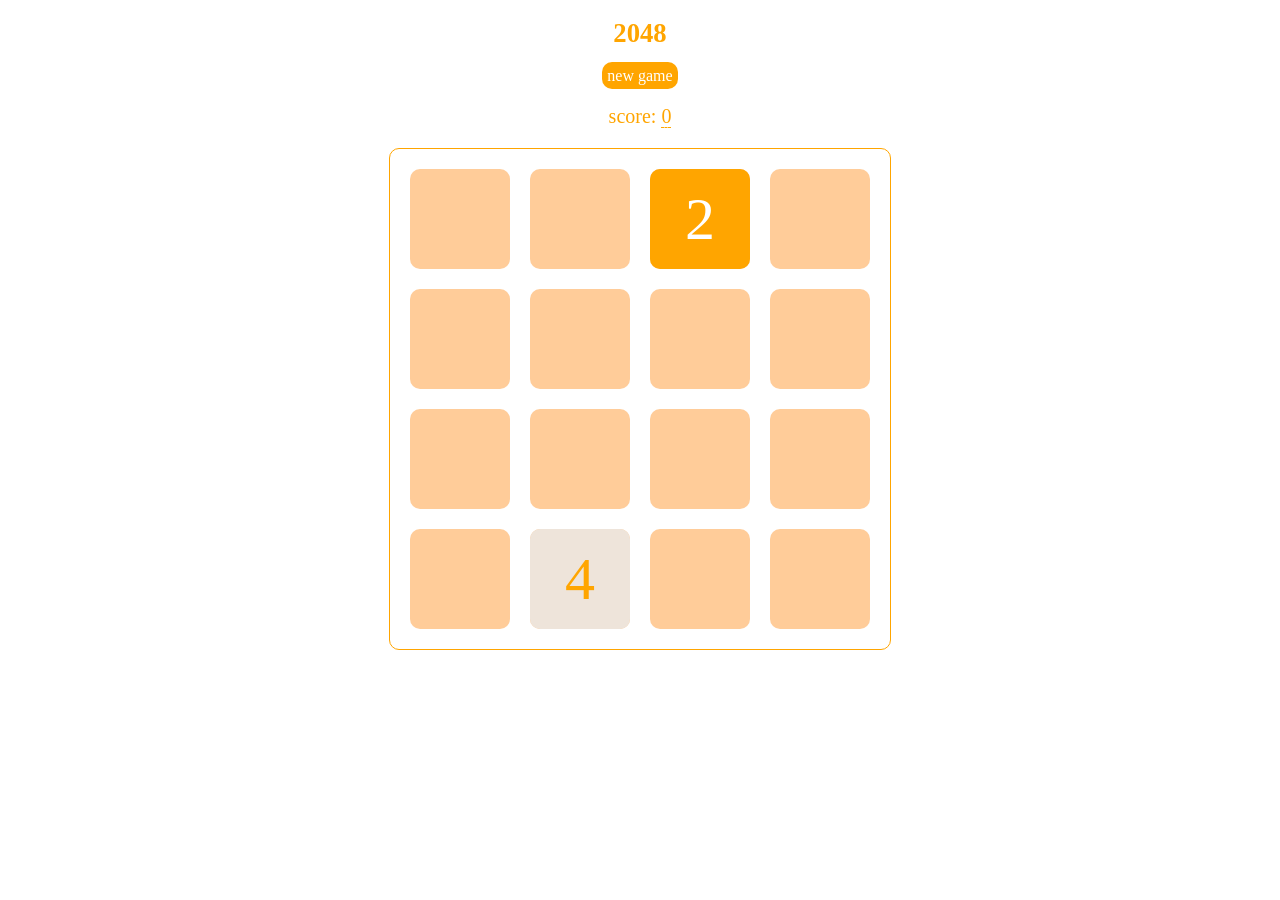
<file: index.html>
<!DOCTYPE html>
<html>
<head>
	<meta charset="UTF-8" />
	<meta http-equiv = "X-UA-Compatible" content="IE=edge"	/>
	<meta name = "viewport" content = "width=device-width, height=device-height, initial-scale=1.0, minimum-scale = 1.0, maximum-scale=1.0, user-scalable = no" />
	<title>2048</title>
	<link rel="stylesheet" href = "2048.css" />
	<script type="text/javascript" src="jquery-1.9.1.min.js"></script>
	<script type="text/javascript" src="main2048.js"></script>
	<script type="text/javascript" src="support2048.js"></script>
	<script type="text/javascript" src="move2048.js"></script>
</head>

<body>
	<header>
		<h1>2048</h1>
		<a href="javascript:newGame();" class="btm" id="newGameButtom">new game</a><br />
		<p>score: <span id="score">0</span></p>
	</header>
	<div id="container">
		<div class="cell" id="cell-00"></div>
		<div class="cell" id="cell-01"></div>
		<div class="cell" id="cell-02"></div>
		<div class="cell" id="cell-03"></div>
		<div class="cell" id="cell-10"></div>
		<div class="cell" id="cell-11"></div>
		<div class="cell" id="cell-12"></div>
		<div class="cell" id="cell-13"></div>
		<div class="cell" id="cell-20"></div>
		<div class="cell" id="cell-21"></div>
		<div class="cell" id="cell-22"></div>
		<div class="cell" id="cell-23"></div>
		<div class="cell" id="cell-30"></div>
		<div class="cell" id="cell-31"></div>
		<div class="cell" id="cell-32"></div>
		<div class="cell" id="cell-33"></div>
		

			<div  class="alert" id="gameOver">
				<p>Game is Over</p>
				<a href="javascript:newGame();" class="btm" id="tryAgain">try again</a><br />
			</div>
		
			<div class="alert" id="gameWin" >
				<p>GOOD!NOW YOU HAVE GET 2048!</p>
				<p><a href="javascript:newGame();" class="btm" id="restart">new game</a></p>
				<p><a href="javascript:continuePlay();" class="btm" id="continue">GoGoGO</a></p>
			</div>

	


</body>
</html>
</file>
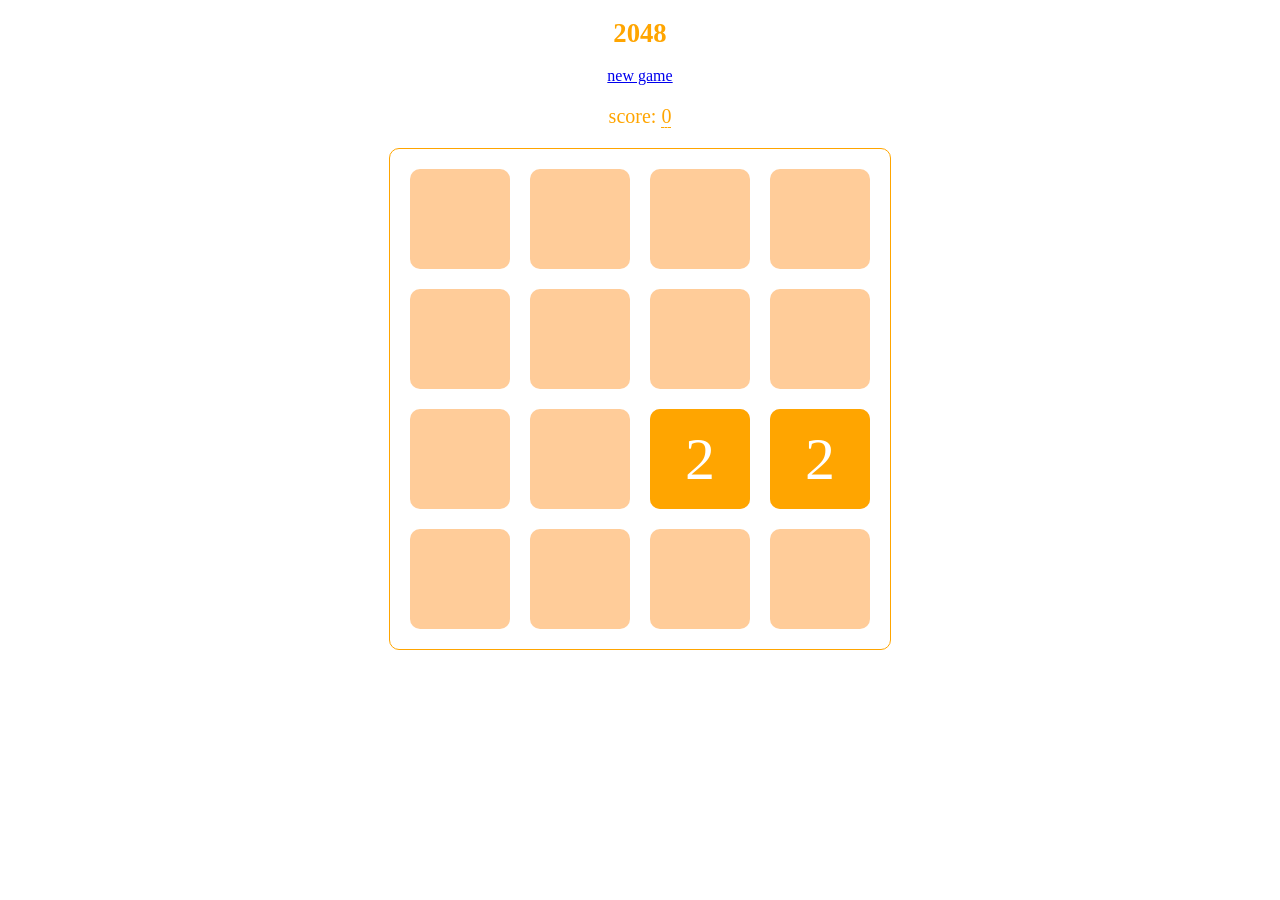
<file: 2048.html>
<!DOCTYPE html>
<head>
<meta http-equiv="Content-Type" content="text/html; charset=gb2312" />
<title>2048</title>
<link rel="stylesheet" href = "2048.css" />
<script type="text/javascript" src="jquery-1.9.1.min.js"></script>
<script type="text/javascript" src="main2048.js"></script>
<script type="text/javascript" src="support2048.js"></script>
<script type="text/javascript" src="move2048.js"></script>
</head>

<body>
<header>
	<h1>2048</h1>
	<a href="javascript:newGame();" id="newGameButtom">new game</a><br />
	<p>score: <span id="score">0</span></p>
</header>
<div id="container">
	<div class="cell" id="cell-00"></div>
	<div class="cell" id="cell-01"></div>
	<div class="cell" id="cell-02"></div>
	<div class="cell" id="cell-03"></div>
	<div class="cell" id="cell-10"></div>
	<div class="cell" id="cell-11"></div>
	<div class="cell" id="cell-12"></div>
	<div class="cell" id="cell-13"></div>
	<div class="cell" id="cell-20"></div>
	<div class="cell" id="cell-21"></div>
	<div class="cell" id="cell-22"></div>
	<div class="cell" id="cell-23"></div>
	<div class="cell" id="cell-30"></div>
	<div class="cell" id="cell-31"></div>
	<div class="cell" id="cell-32"></div>
	<div class="cell" id="cell-33"></div>
</div>



</body>
</html>
</file>
<file: 2048.css>
/* CSS Document */

header{
	display:block;
	margin:0 auto;
	width:100%;
	text-align:center;
}

header h1{
	font-family:Verdana;
	font-size:20pt;
	color:orange;
}

.btm{
	margin:20px auto;
	width:5%;
	
	padding:5px 5px;

	text-decoration:none;
	border-radius:10px;
	font-family:Verdana;
	
	background-color:orange;
	color:#ffffff;	
}

.btm:hover{
	background-color:#FFCC99;
}

header p{
	font-family:Verdana;
	font-size:20px;
	color:orange;
	margin-top:20px;
	margin-bottom:10px;
}

header p #score{
	
	border-bottom:1px dashed orange;
	width:60px;
	
}

#container{
	width:500px;
	height:500px;
	padding:0px;
	margin:20px auto;
	border-radius:10px;
	border:1px solid orange;
	position:relative;
}

.cell{
	/*
	width:100px;
	height:100px;
	border-radius:6px;
	*/
	background-color:#FFCC99;
	border:0px solid #FFCC99;
	position:absolute;	
}

.cellNumber{
	/*width:100px;
	height:100px;
	border-radius:6px;
	*/
	position:absolute;	
	font-family:Verdana;
	text-align:center;
	font-size:40px;
	line-height:100px;
}

#gameOver{
	position:relative;
	width:50%;
	text-align:center;
	
	margin:0 auto;
	font-size:30px;
	opacity:0.7;
	font-family:Verdana;
	color:orange;
	background-color:#fff;
	padding:20px;

	border-radius:30%;
	border:orange dashed 1px;
	
	z-index:100;
}

#gameWin{
	position:relative;
	width:80%;
	text-align:center;
	
	margin:0 auto;
	font-size:20px;
	opacity:0.7;
	font-family:Verdana;
	color:orange;
	background-color:#fff;
	padding:20px;

	border-radius:30%;
	border:orange dashed 1px;
	
	z-index:100;
}
</file>
